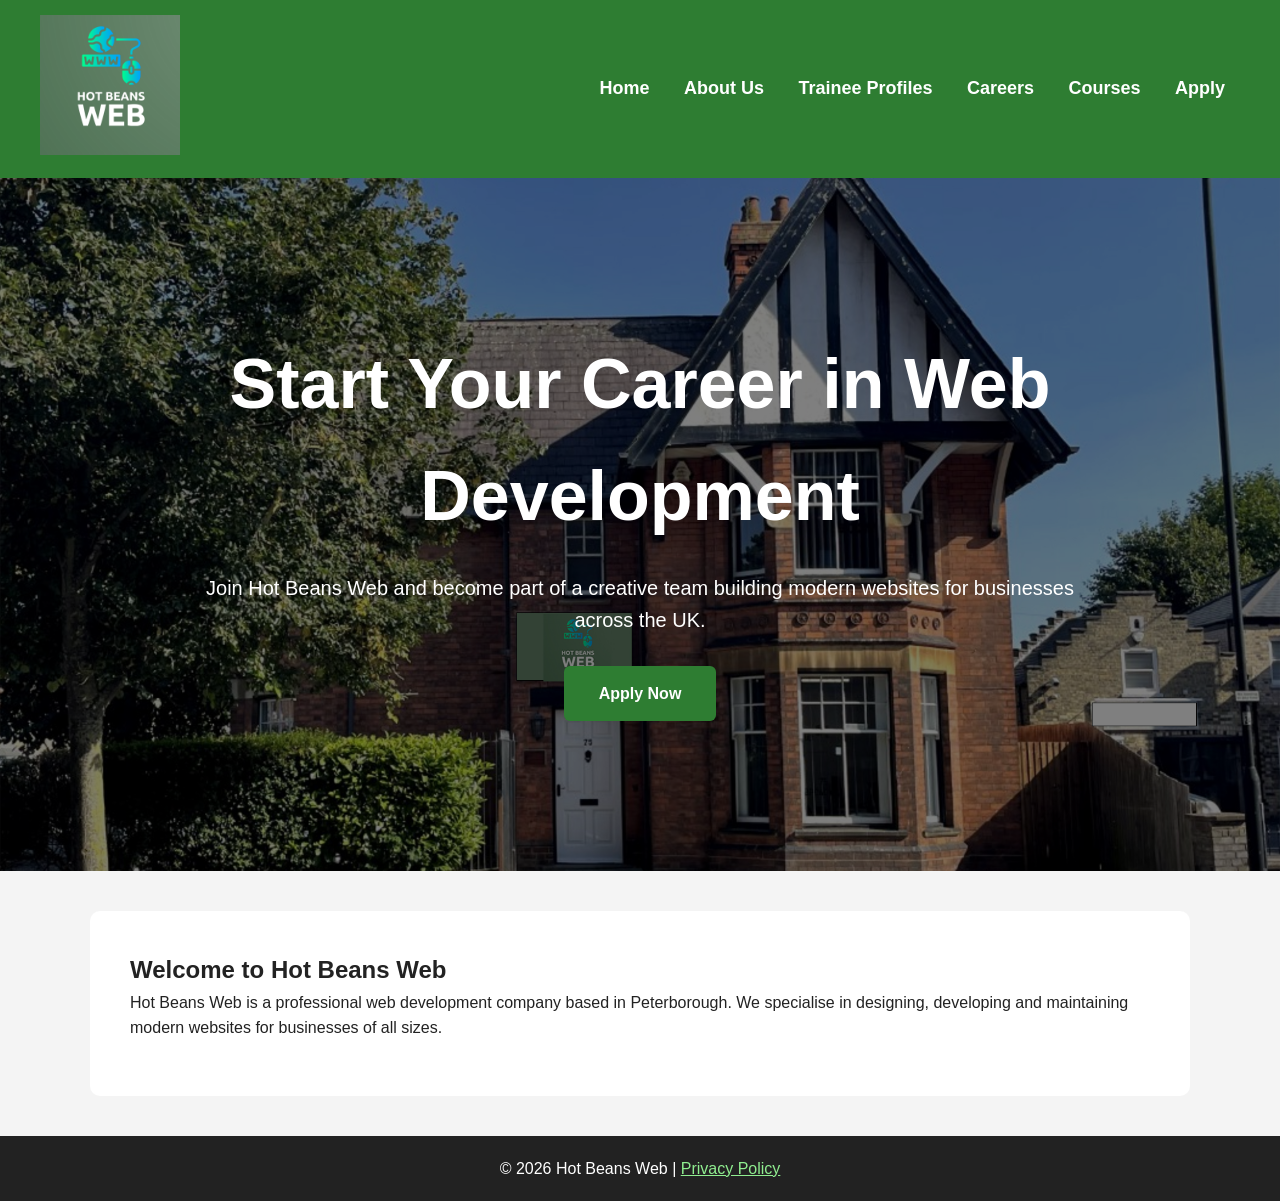
<file: index.html>
<!DOCTYPE html>
<html lang="en">
<head>
    <meta charset="UTF-8">
    <meta name="viewport" content="width=device-width, initial-scale=1.0">
    <title>Hot Beans Web | Home</title>
    <link rel="stylesheet" href="style.css">
</head>

<body>

<header>
    <a href="index.html">
        <img src="images/logo.png" alt="Hot Beans Web Logo" class="logo">
    </a>

    <nav>
        <a href="index.html">Home</a>
        <a href="about.html">About Us</a>
        <a href="trainees.html">Trainee Profiles</a>
        <a href="careers.html">Careers</a>
        <a href="courses.html">Courses</a>
        <a href="apply.html">Apply</a>
    </nav>
</header>

<section class="hero">
    <div>
        <h1>Start Your Career in Web Development</h1>

        <p>
            Join Hot Beans Web and become part of a creative team
            building modern websites for businesses across the UK.
        </p>

        <a href="apply.html" class="btn">Apply Now</a>
    </div>
</section>

<section class="content">

    <h2>Welcome to Hot Beans Web</h2>

    <p>
        Hot Beans Web is a professional web development company
        based in Peterborough. We specialise in designing,
        developing and maintaining modern websites for businesses
        of all sizes.
    </p>



</section>

<footer>
    <p>
        &copy; 2026 Hot Beans Web |
        <a href="privacy.html">Privacy Policy</a>
    </p>
</footer>

</body>
</html>
</file>
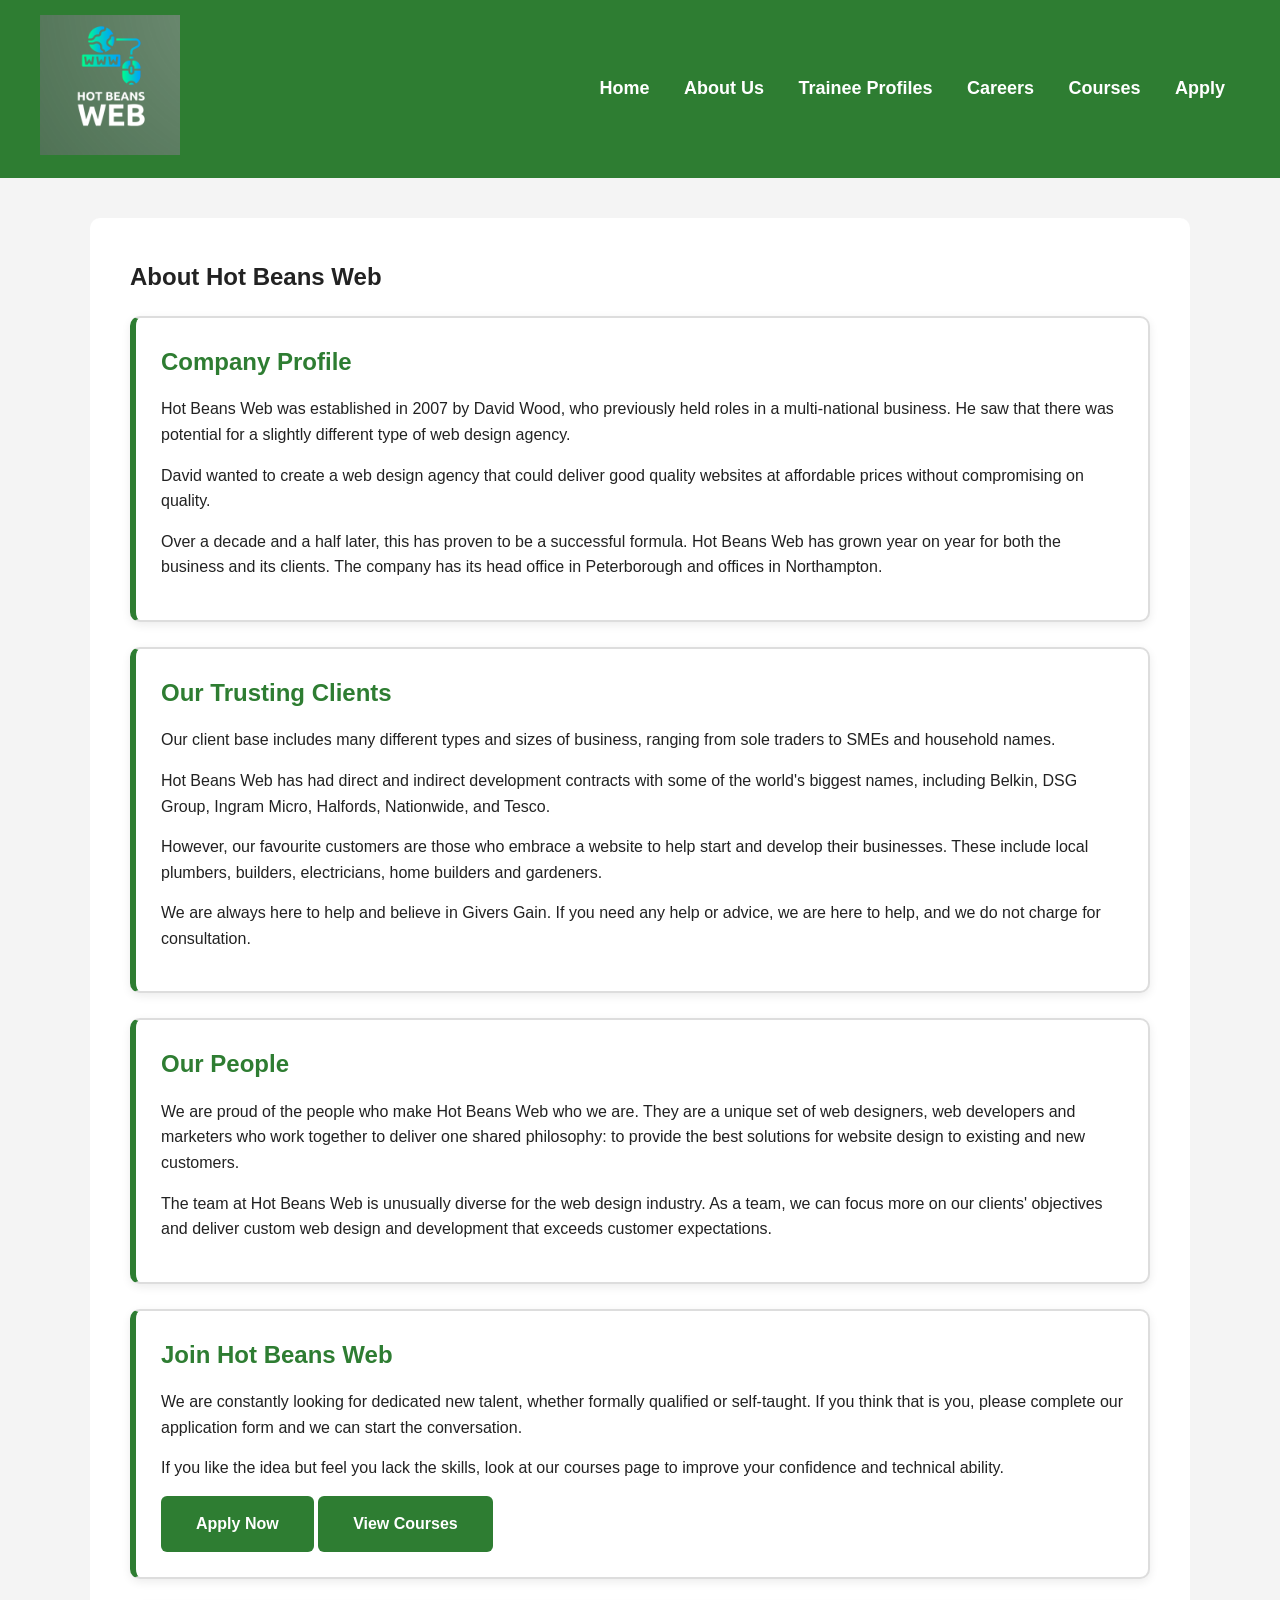
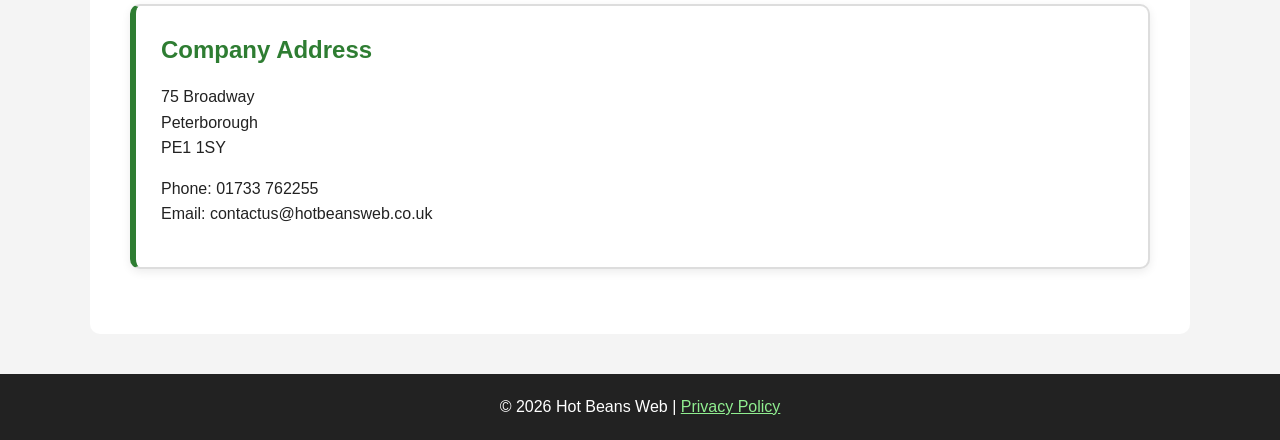
<file: about.html>
<!DOCTYPE html>
<html lang="en">
<head>
    <meta charset="UTF-8">
    <meta name="viewport" content="width=device-width, initial-scale=1.0">
    <title>About Us | Hot Beans Web</title>
    <link rel="stylesheet" href="style.css">
</head>
<body>

<header>
    <a href="index.html">
        <img src="images/logo.png" alt="Hot Beans Web Logo" class="logo">
    </a>

    <nav>
        <a href="index.html">Home</a>
        <a href="about.html">About Us</a>
        <a href="trainees.html">Trainee Profiles</a>
        <a href="careers.html">Careers</a>
        <a href="courses.html">Courses</a>
        <a href="apply.html">Apply</a>
    </nav>
</header>

<section class="content">

    <h1>About Hot Beans Web</h1>

    <div class="about-section">
        <h2>Company Profile</h2>
        <p>
            Hot Beans Web was established in 2007 by David Wood, who previously held roles in a multi-national business.
            He saw that there was potential for a slightly different type of web design agency.
        </p>

        <p>
            David wanted to create a web design agency that could deliver good quality websites at affordable prices
            without compromising on quality.
        </p>

        <p>
            Over a decade and a half later, this has proven to be a successful formula. Hot Beans Web has grown year on year
            for both the business and its clients. The company has its head office in Peterborough and offices in Northampton.
        </p>
    </div>

    <div class="about-section">
        <h2>Our Trusting Clients</h2>

        <p>
            Our client base includes many different types and sizes of business, ranging from sole traders to SMEs and
            household names.
        </p>

        <p>
            Hot Beans Web has had direct and indirect development contracts with some of the world's biggest names,
            including Belkin, DSG Group, Ingram Micro, Halfords, Nationwide, and Tesco.
        </p>

        <p>
            However, our favourite customers are those who embrace a website to help start and develop their businesses.
            These include local plumbers, builders, electricians, home builders and gardeners.
        </p>

        <p>
            We are always here to help and believe in Givers Gain. If you need any help or advice, we are here to help,
            and we do not charge for consultation.
        </p>
    </div>

    <div class="about-section">
        <h2>Our People</h2>

        <p>
            We are proud of the people who make Hot Beans Web who we are. They are a unique set of web designers,
            web developers and marketers who work together to deliver one shared philosophy: to provide the best solutions
            for website design to existing and new customers.
        </p>

        <p>
            The team at Hot Beans Web is unusually diverse for the web design industry. As a team, we can focus more on our
            clients' objectives and deliver custom web design and development that exceeds customer expectations.
        </p>
    </div>

    <div class="about-section">
        <h2>Join Hot Beans Web</h2>

        <p>
            We are constantly looking for dedicated new talent, whether formally qualified or self-taught. If you think that
            is you, please complete our application form and we can start the conversation.
        </p>

        <p>
            If you like the idea but feel you lack the skills, look at our courses page to improve your confidence and
            technical ability.
        </p>

        <a href="apply.html" class="btn">Apply Now</a>
        <a href="courses.html" class="btn">View Courses</a>
    </div>

    <div class="about-section">
        <h2>Company Address</h2>

        <p>
            75 Broadway<br>
            Peterborough<br>
            PE1 1SY
        </p>

        <p>
            Phone: 01733 762255<br>
            Email: contactus@hotbeansweb.co.uk
        </p>
    </div>

</section>

<footer>
    <p>&copy; 2026 Hot Beans Web | <a href="privacy.html">Privacy Policy</a></p>
</footer>

</body>
</html>
</file>
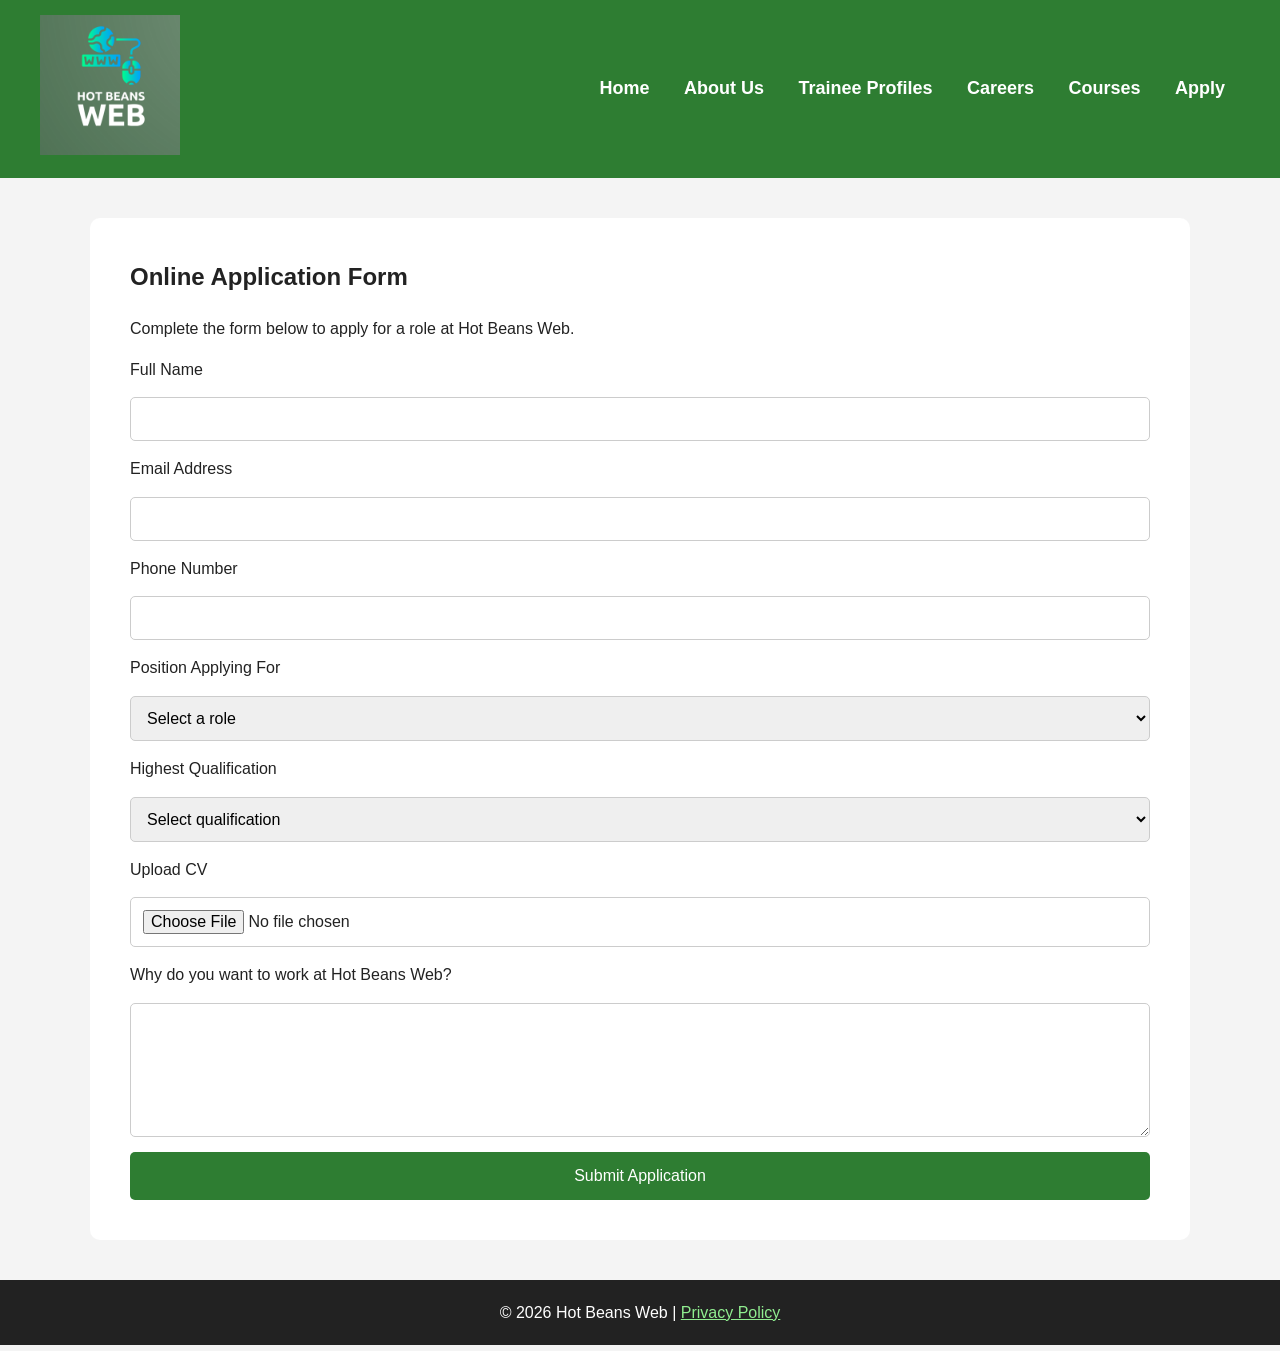
<file: apply.html>
<!DOCTYPE html>
<html lang="en">
<head>
    <meta charset="UTF-8">
    <meta name="viewport" content="width=device-width, initial-scale=1.0">
    <title>Apply | Hot Beans Web</title>
    <link rel="stylesheet" href="style.css">
</head>
<body>

<header>
    <a href="index.html">
        <img src="images/logo.png" alt="Hot Beans Web Logo" class="logo">
    </a>

    <nav>
        <a href="index.html">Home</a>
        <a href="about.html">About Us</a>
        <a href="trainees.html">Trainee Profiles</a>
        <a href="careers.html">Careers</a>
        <a href="courses.html">Courses</a>
        <a href="apply.html">Apply</a>
    </nav>
</header>

<section class="content">

    <h1>Online Application Form</h1>

    <p>
        Complete the form below to apply for a role at Hot Beans Web.
    </p>

    <form action="thankyou.html">

        <label for="fullname">Full Name</label>
        <input type="text" id="fullname" name="fullname" required>

        <label for="email">Email Address</label>
        <input type="email" id="email" name="email" required>

        <label for="phone">Phone Number</label>
        <input type="tel" id="phone" name="phone" required>

        <label for="role">Position Applying For</label>
        <select id="role" name="role" required>
            <option value="">Select a role</option>
            <option value="junior-web-developer">Junior Web Developer</option>
            <option value="web-designer">Web Designer</option>
        </select>

        <label for="qualification">Highest Qualification</label>
        <select id="qualification" name="qualification" required>
            <option value="">Select qualification</option>
            <option value="level-2">Level 2 IT / Computing</option>
            <option value="level-3">Level 3 IT / Computing</option>
            <option value="degree">Degree</option>
            <option value="self-taught">Self-taught</option>
            <option value="bootcamp">Coding Bootcamp</option>
        </select>

        <label for="cv">Upload CV</label>
        <input type="file" id="cv" name="cv">

        <label for="message">Why do you want to work at Hot Beans Web?</label>
        <textarea id="message" name="message" rows="6" required></textarea>

        <button type="submit">Submit Application</button>

    </form>

</section>

<footer>
    <p>&copy; 2026 Hot Beans Web | <a href="privacy.html">Privacy Policy</a></p>
</footer>

</body>
</html>
</file>
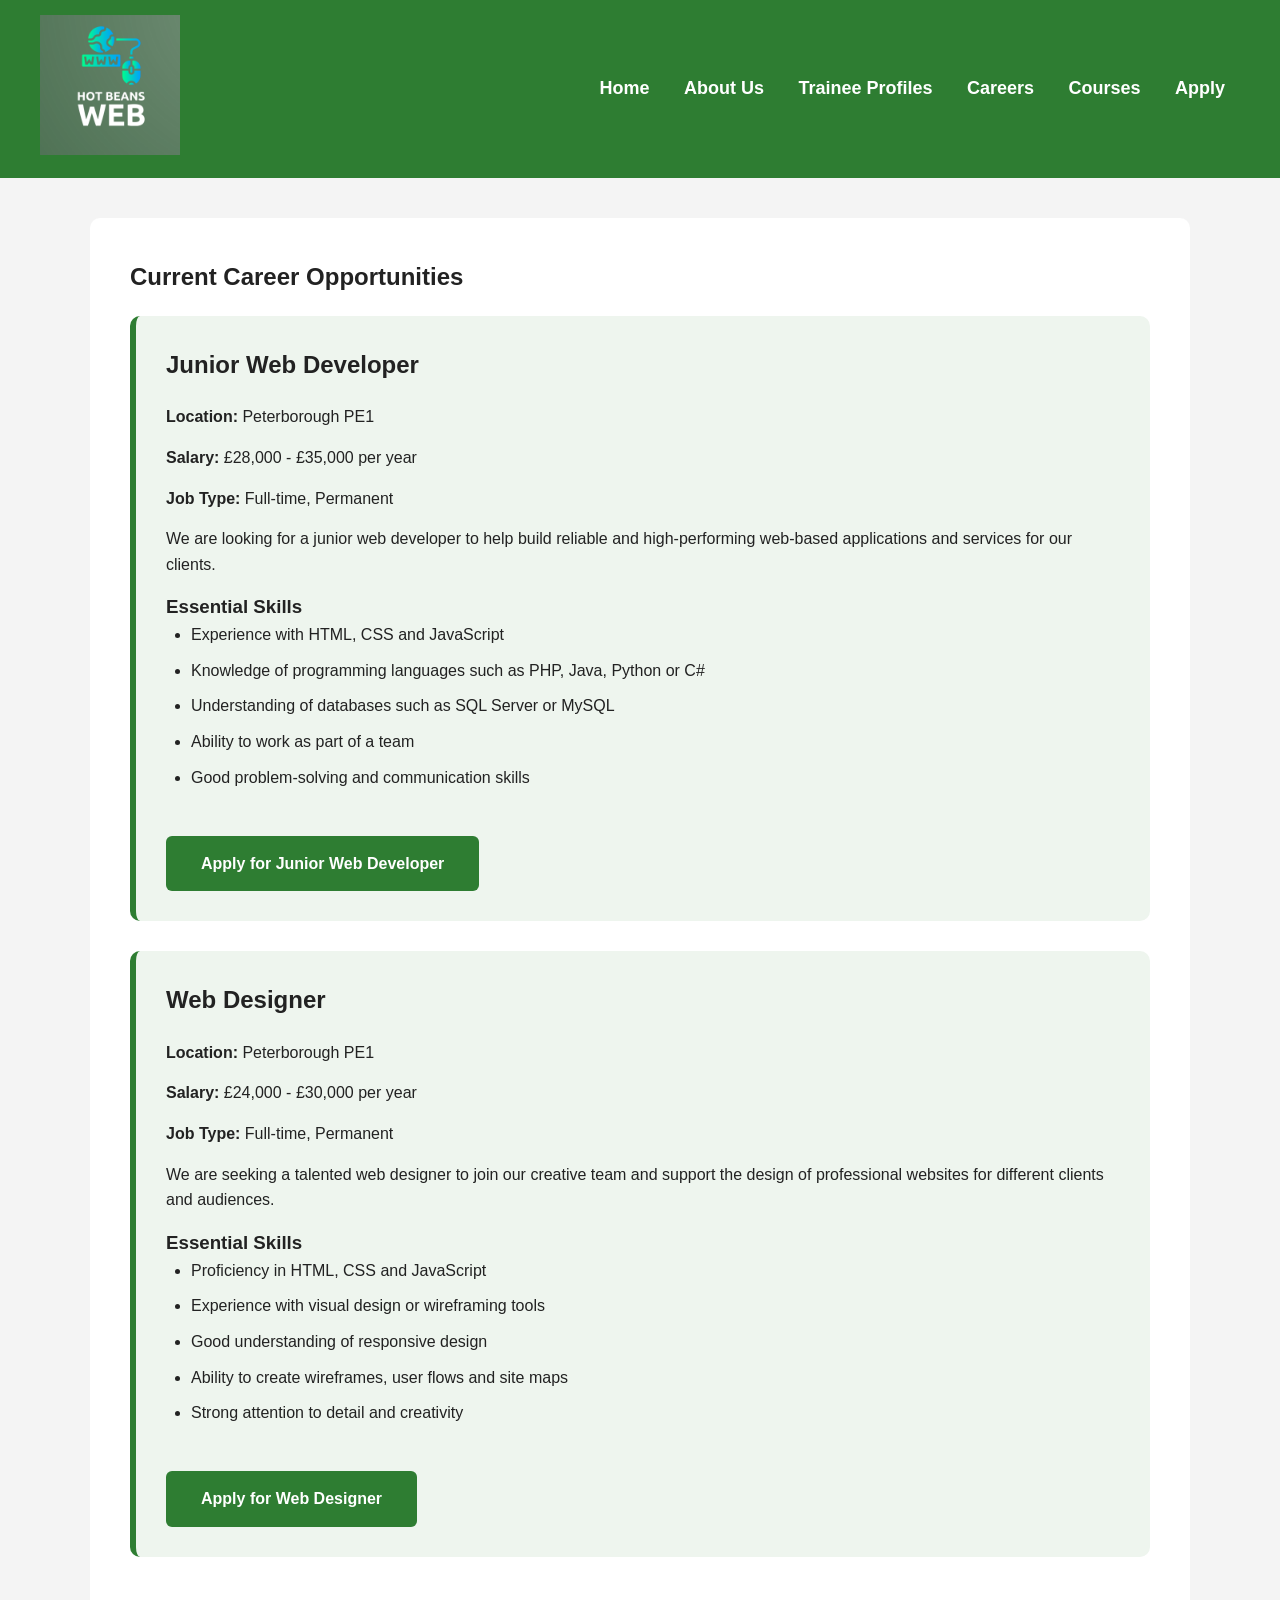
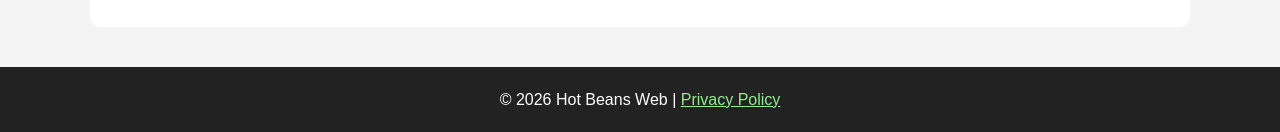
<file: careers.html>
<!DOCTYPE html>
<html lang="en">
<head>
    <meta charset="UTF-8">
    <meta name="viewport" content="width=device-width, initial-scale=1.0">
    <title>Careers | Hot Beans Web</title>
    <link rel="stylesheet" href="style.css">
</head>
<body>

<header>
    <a href="index.html">
        <img src="images/logo.png" alt="Hot Beans Web Logo" class="logo">
    </a>

    <nav>
        <a href="index.html">Home</a>
        <a href="about.html">About Us</a>
        <a href="trainees.html">Trainee Profiles</a>
        <a href="careers.html">Careers</a>
        <a href="courses.html">Courses</a>
        <a href="apply.html">Apply</a>
    </nav>
</header>

<section class="content">

    <h1>Current Career Opportunities</h1>

    <div class="job">

        <h2>Junior Web Developer</h2>

        <p><strong>Location:</strong> Peterborough PE1</p>
        <p><strong>Salary:</strong> £28,000 - £35,000 per year</p>
        <p><strong>Job Type:</strong> Full-time, Permanent</p>

        <p>
            We are looking for a junior web developer to help build reliable and
            high-performing web-based applications and services for our clients.
        </p>

        <h3>Essential Skills</h3>

        <ul>
            <li>Experience with HTML, CSS and JavaScript</li>
            <li>Knowledge of programming languages such as PHP, Java, Python or C#</li>
            <li>Understanding of databases such as SQL Server or MySQL</li>
            <li>Ability to work as part of a team</li>
            <li>Good problem-solving and communication skills</li>
        </ul>

        <br>

        <a href="apply.html" class="btn">
            Apply for Junior Web Developer
        </a>

    </div>

    <div class="job">

        <h2>Web Designer</h2>

        <p><strong>Location:</strong> Peterborough PE1</p>
        <p><strong>Salary:</strong> £24,000 - £30,000 per year</p>
        <p><strong>Job Type:</strong> Full-time, Permanent</p>

        <p>
            We are seeking a talented web designer to join our creative team and
            support the design of professional websites for different clients and audiences.
        </p>

        <h3>Essential Skills</h3>

        <ul>
            <li>Proficiency in HTML, CSS and JavaScript</li>
            <li>Experience with visual design or wireframing tools</li>
            <li>Good understanding of responsive design</li>
            <li>Ability to create wireframes, user flows and site maps</li>
            <li>Strong attention to detail and creativity</li>
        </ul>

        <br>

        <a href="apply.html" class="btn">
            Apply for Web Designer
        </a>

    </div>

</section>

<footer>
    <p>&copy; 2026 Hot Beans Web | <a href="privacy.html">Privacy Policy</a></p>
</footer>

</body>
</html>
</file>
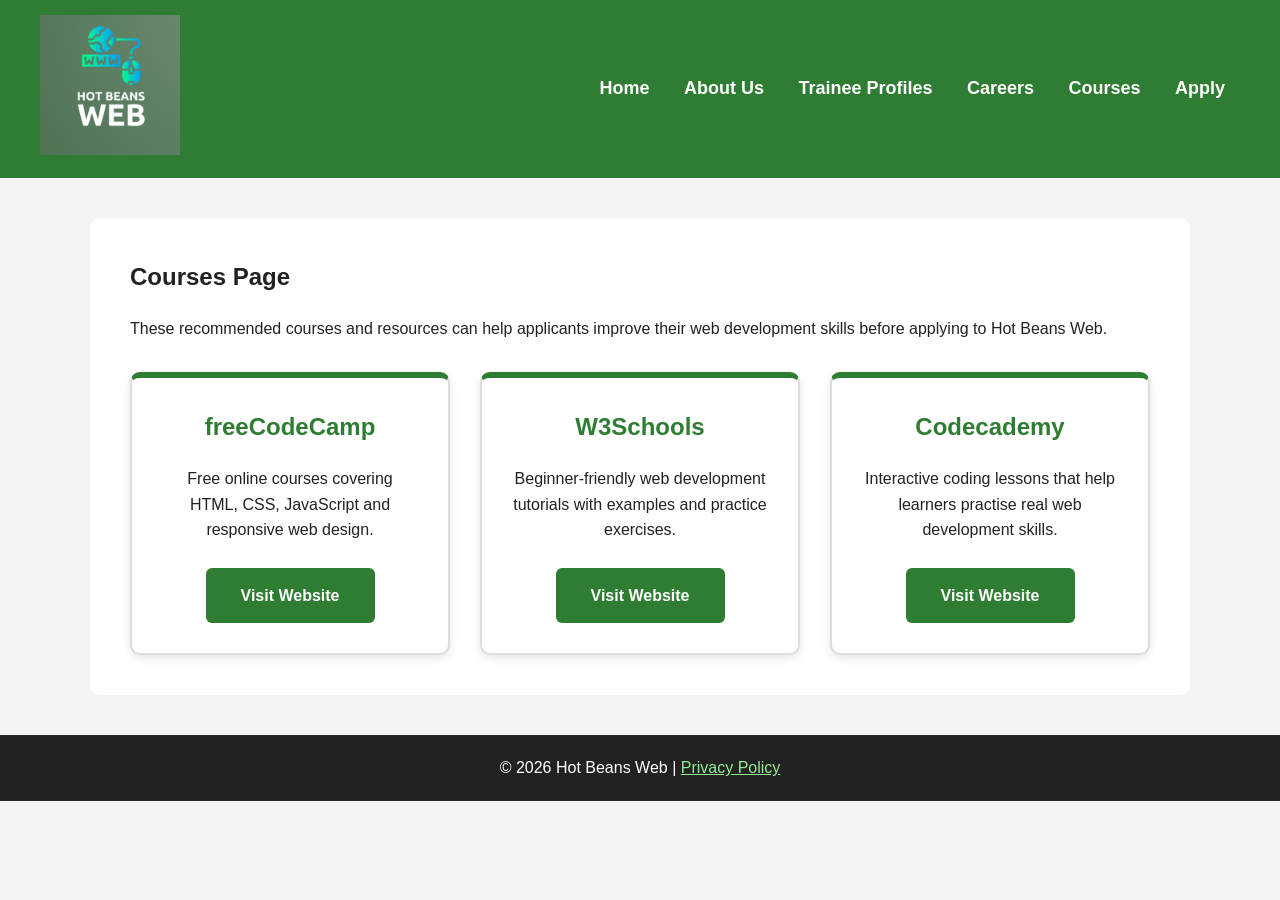
<file: courses.html>
<!DOCTYPE html>
<html lang="en">
<head>
    <meta charset="UTF-8">
    <meta name="viewport" content="width=device-width, initial-scale=1.0">
    <title>Courses | Hot Beans Web</title>
    <link rel="stylesheet" href="style.css">
</head>
<body>

<header>
    <a href="index.html">
        <img src="images/logo.png" alt="Hot Beans Web Logo" class="logo">
    </a>

    <nav>
        <a href="index.html">Home</a>
        <a href="about.html">About Us</a>
        <a href="trainees.html">Trainee Profiles</a>
        <a href="careers.html">Careers</a>
        <a href="courses.html">Courses</a>
        <a href="apply.html">Apply</a>
    </nav>
</header>

<section class="content">

    <h1>Courses Page</h1>

    <p>
        These recommended courses and resources can help applicants improve their
        web development skills before applying to Hot Beans Web.
    </p>

    <div class="course-row">

        <div class="course-box">
            <h2>freeCodeCamp</h2>
            <p>Free online courses covering HTML, CSS, JavaScript and responsive web design.</p>
            <a href="https://www.freecodecamp.org" target="_blank" class="btn">Visit Website</a>
        </div>

        <div class="course-box">
            <h2>W3Schools</h2>
            <p>Beginner-friendly web development tutorials with examples and practice exercises.</p>
            <a href="https://www.w3schools.com" target="_blank" class="btn">Visit Website</a>
        </div>

        <div class="course-box">
            <h2>Codecademy</h2>
            <p>Interactive coding lessons that help learners practise real web development skills.</p>
            <a href="https://www.codecademy.com" target="_blank" class="btn">Visit Website</a>
        </div>

    </div>

</section>

<footer>
    <p>&copy; 2026 Hot Beans Web | <a href="privacy.html">Privacy Policy</a></p>
</footer>

</body>
</html>
</file>
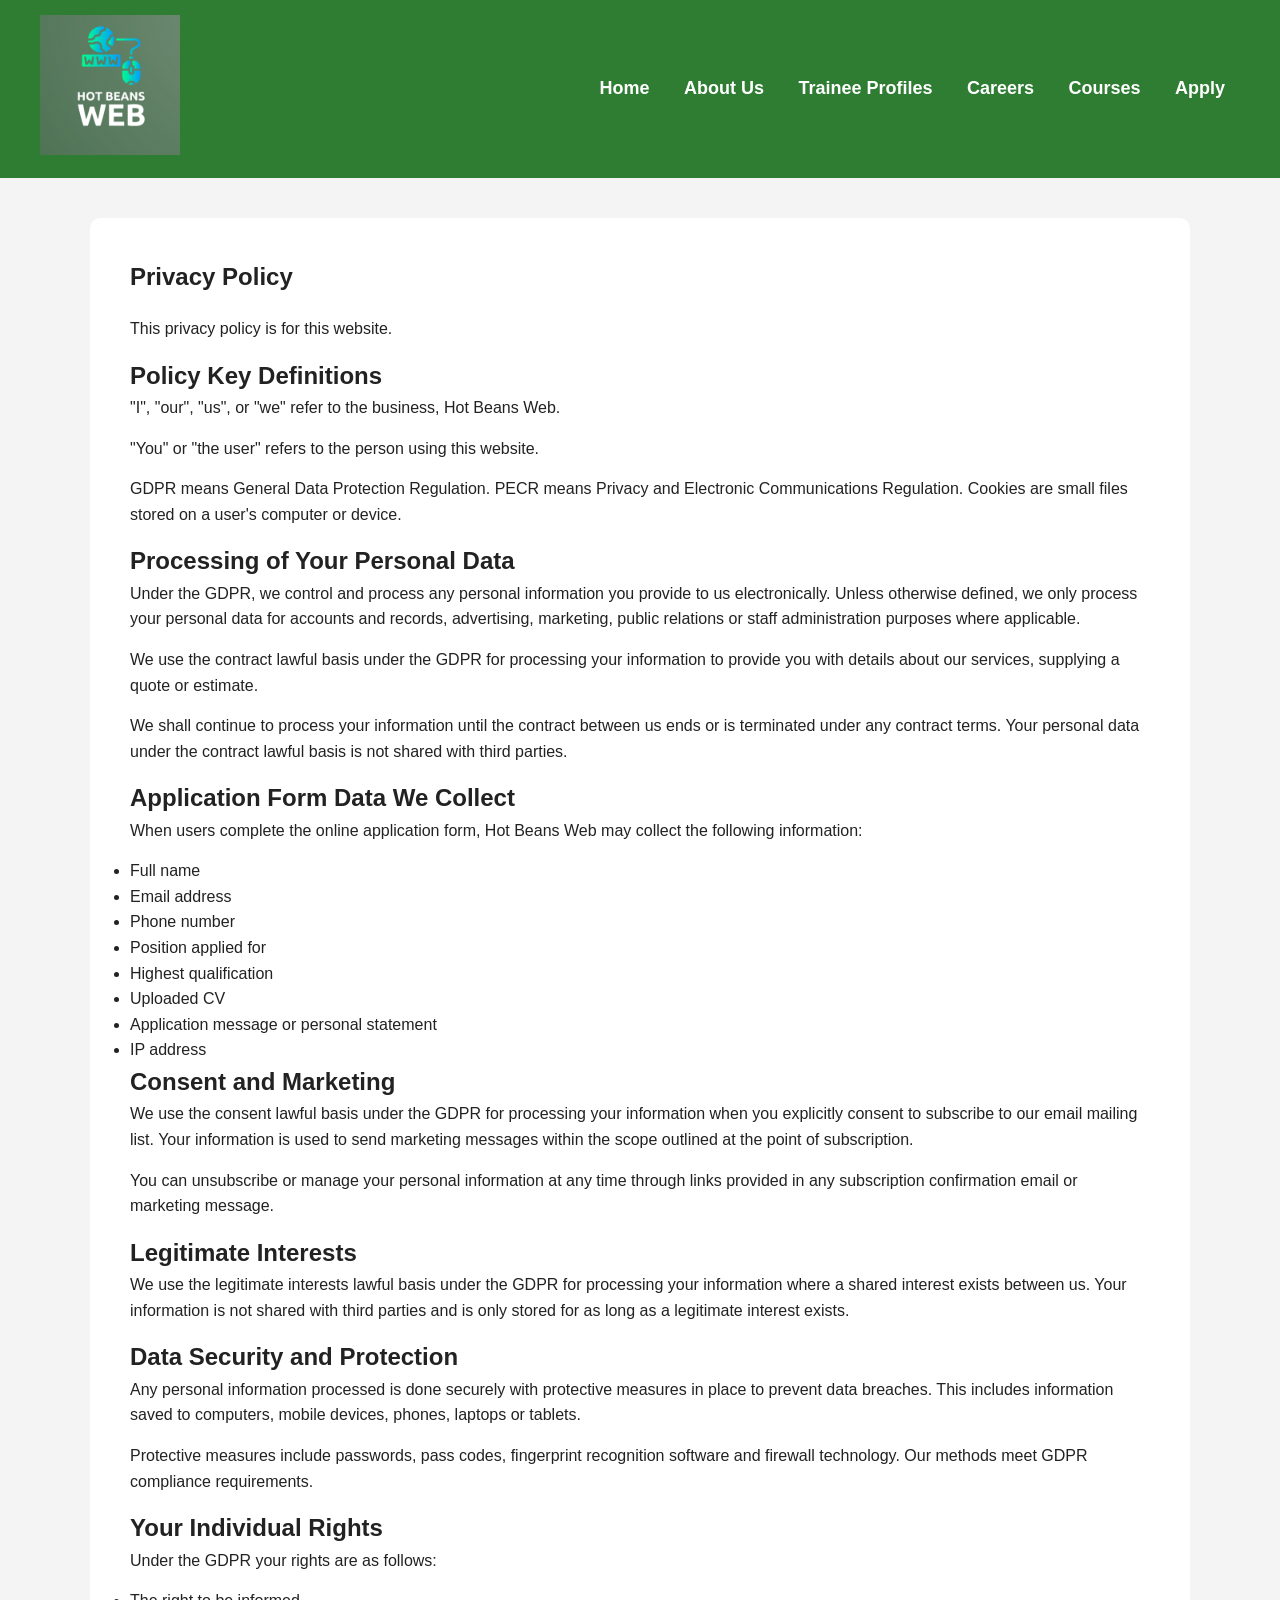
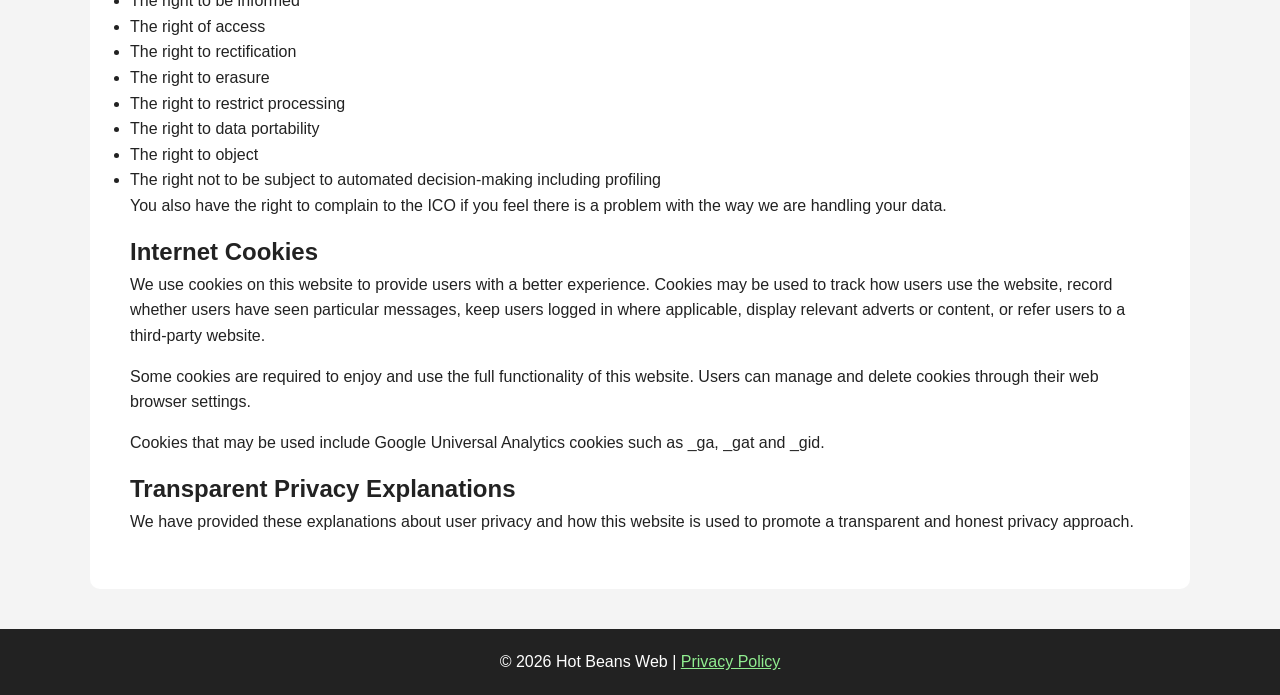
<file: privacy.html>
<!DOCTYPE html>
<html lang="en">
<head>
    <meta charset="UTF-8">
    <meta name="viewport" content="width=device-width, initial-scale=1.0">
    <title>Privacy Policy | Hot Beans Web</title>
    <link rel="stylesheet" href="style.css">
</head>
<body>

<header>
    <a href="index.html">
        <img src="images/logo.png" alt="Hot Beans Web Logo" class="logo">
    </a>

    <nav>
        <a href="index.html">Home</a>
        <a href="about.html">About Us</a>
        <a href="trainees.html">Trainee Profiles</a>
        <a href="careers.html">Careers</a>
        <a href="courses.html">Courses</a>
        <a href="apply.html">Apply</a>
    </nav>
</header>

<section class="content">

    <h1>Privacy Policy</h1>

    <p>This privacy policy is for this website.</p>

    <h2>Policy Key Definitions</h2>

    <p>
        "I", "our", "us", or "we" refer to the business, Hot Beans Web.
    </p>

    <p>
        "You" or "the user" refers to the person using this website.
    </p>

    <p>
        GDPR means General Data Protection Regulation. PECR means Privacy and Electronic Communications Regulation.
        Cookies are small files stored on a user's computer or device.
    </p>

    <h2>Processing of Your Personal Data</h2>

    <p>
        Under the GDPR, we control and process any personal information you provide to us electronically.
        Unless otherwise defined, we only process your personal data for accounts and records, advertising,
        marketing, public relations or staff administration purposes where applicable.
    </p>

    <p>
        We use the contract lawful basis under the GDPR for processing your information to provide you with
        details about our services, supplying a quote or estimate.
    </p>

    <p>
        We shall continue to process your information until the contract between us ends or is terminated under
        any contract terms. Your personal data under the contract lawful basis is not shared with third parties.
    </p>

    <h2>Application Form Data We Collect</h2>

    <p>
        When users complete the online application form, Hot Beans Web may collect the following information:
    </p>

    <ul>
        <li>Full name</li>
        <li>Email address</li>
        <li>Phone number</li>
        <li>Position applied for</li>
        <li>Highest qualification</li>
        <li>Uploaded CV</li>
        <li>Application message or personal statement</li>
        <li>IP address</li>
    </ul>

    <h2>Consent and Marketing</h2>

    <p>
        We use the consent lawful basis under the GDPR for processing your information when you explicitly
        consent to subscribe to our email mailing list. Your information is used to send marketing messages
        within the scope outlined at the point of subscription.
    </p>

    <p>
        You can unsubscribe or manage your personal information at any time through links provided in any
        subscription confirmation email or marketing message.
    </p>

    <h2>Legitimate Interests</h2>

    <p>
        We use the legitimate interests lawful basis under the GDPR for processing your information where a
        shared interest exists between us. Your information is not shared with third parties and is only stored
        for as long as a legitimate interest exists.
    </p>

    <h2>Data Security and Protection</h2>

    <p>
        Any personal information processed is done securely with protective measures in place to prevent data
        breaches. This includes information saved to computers, mobile devices, phones, laptops or tablets.
    </p>

    <p>
        Protective measures include passwords, pass codes, fingerprint recognition software and firewall technology.
        Our methods meet GDPR compliance requirements.
    </p>

    <h2>Your Individual Rights</h2>

    <p>Under the GDPR your rights are as follows:</p>

    <ul>
        <li>The right to be informed</li>
        <li>The right of access</li>
        <li>The right to rectification</li>
        <li>The right to erasure</li>
        <li>The right to restrict processing</li>
        <li>The right to data portability</li>
        <li>The right to object</li>
        <li>The right not to be subject to automated decision-making including profiling</li>
    </ul>

    <p>
        You also have the right to complain to the ICO if you feel there is a problem with the way we are handling
        your data.
    </p>

    <h2>Internet Cookies</h2>

    <p>
        We use cookies on this website to provide users with a better experience. Cookies may be used to track
        how users use the website, record whether users have seen particular messages, keep users logged in
        where applicable, display relevant adverts or content, or refer users to a third-party website.
    </p>

    <p>
        Some cookies are required to enjoy and use the full functionality of this website. Users can manage and
        delete cookies through their web browser settings.
    </p>

    <p>
        Cookies that may be used include Google Universal Analytics cookies such as _ga, _gat and _gid.
    </p>

    <h2>Transparent Privacy Explanations</h2>

    <p>
        We have provided these explanations about user privacy and how this website is used to promote a
        transparent and honest privacy approach.
    </p>

</section>

<footer>
    <p>&copy; 2026 Hot Beans Web | <a href="privacy.html">Privacy Policy</a></p>
</footer>

</body>
</html>
</file>
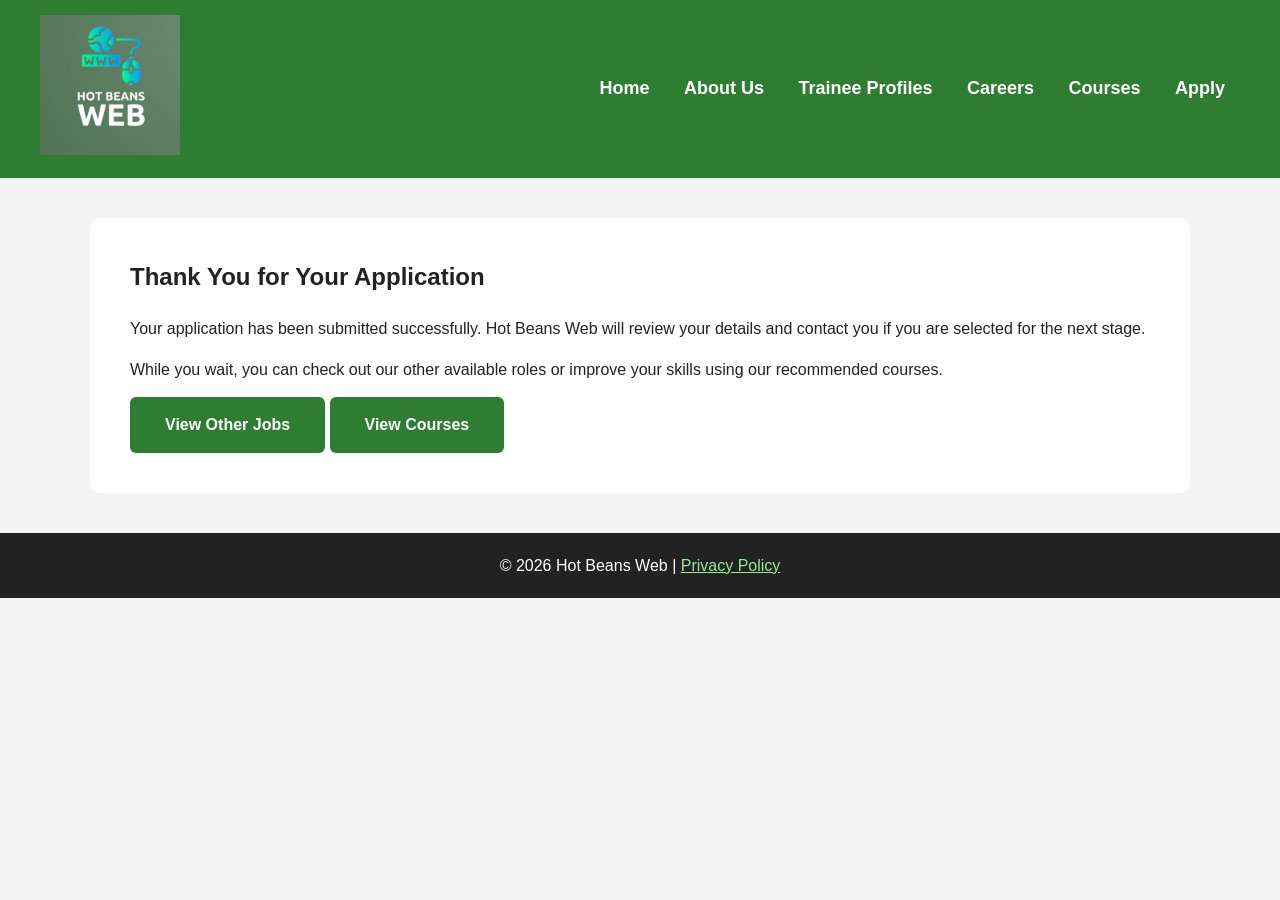
<file: thankyou.html>
<!DOCTYPE html>
<html lang="en">
<head>
    <meta charset="UTF-8">
    <meta name="viewport" content="width=device-width, initial-scale=1.0">
    <title>Application Submitted | Hot Beans Web</title>
    <link rel="stylesheet" href="style.css">
</head>
<body>

<header>
    <a href="index.html">
        <img src="images/logo.png" alt="Hot Beans Web Logo" class="logo">
    </a>

    <nav>
        <a href="index.html">Home</a>
        <a href="about.html">About Us</a>
        <a href="trainees.html">Trainee Profiles</a>
        <a href="careers.html">Careers</a>
        <a href="courses.html">Courses</a>
        <a href="apply.html">Apply</a>
    </nav>
</header>

<section class="content">
    <h1>Thank You for Your Application</h1>

    <p>
        Your application has been submitted successfully. 
        Hot Beans Web will review your details and contact you if you are selected for the next stage.
    </p>

    <p>
        While you wait, you can check out our other available roles or improve your skills using our recommended courses.
    </p>

    <a href="careers.html" class="btn">View Other Jobs</a>
    <a href="courses.html" class="btn">View Courses</a>
</section>

<footer>
    <p>&copy; 2026 Hot Beans Web | <a href="privacy.html">Privacy Policy</a></p>
</footer>

</body>
</html>
</file>
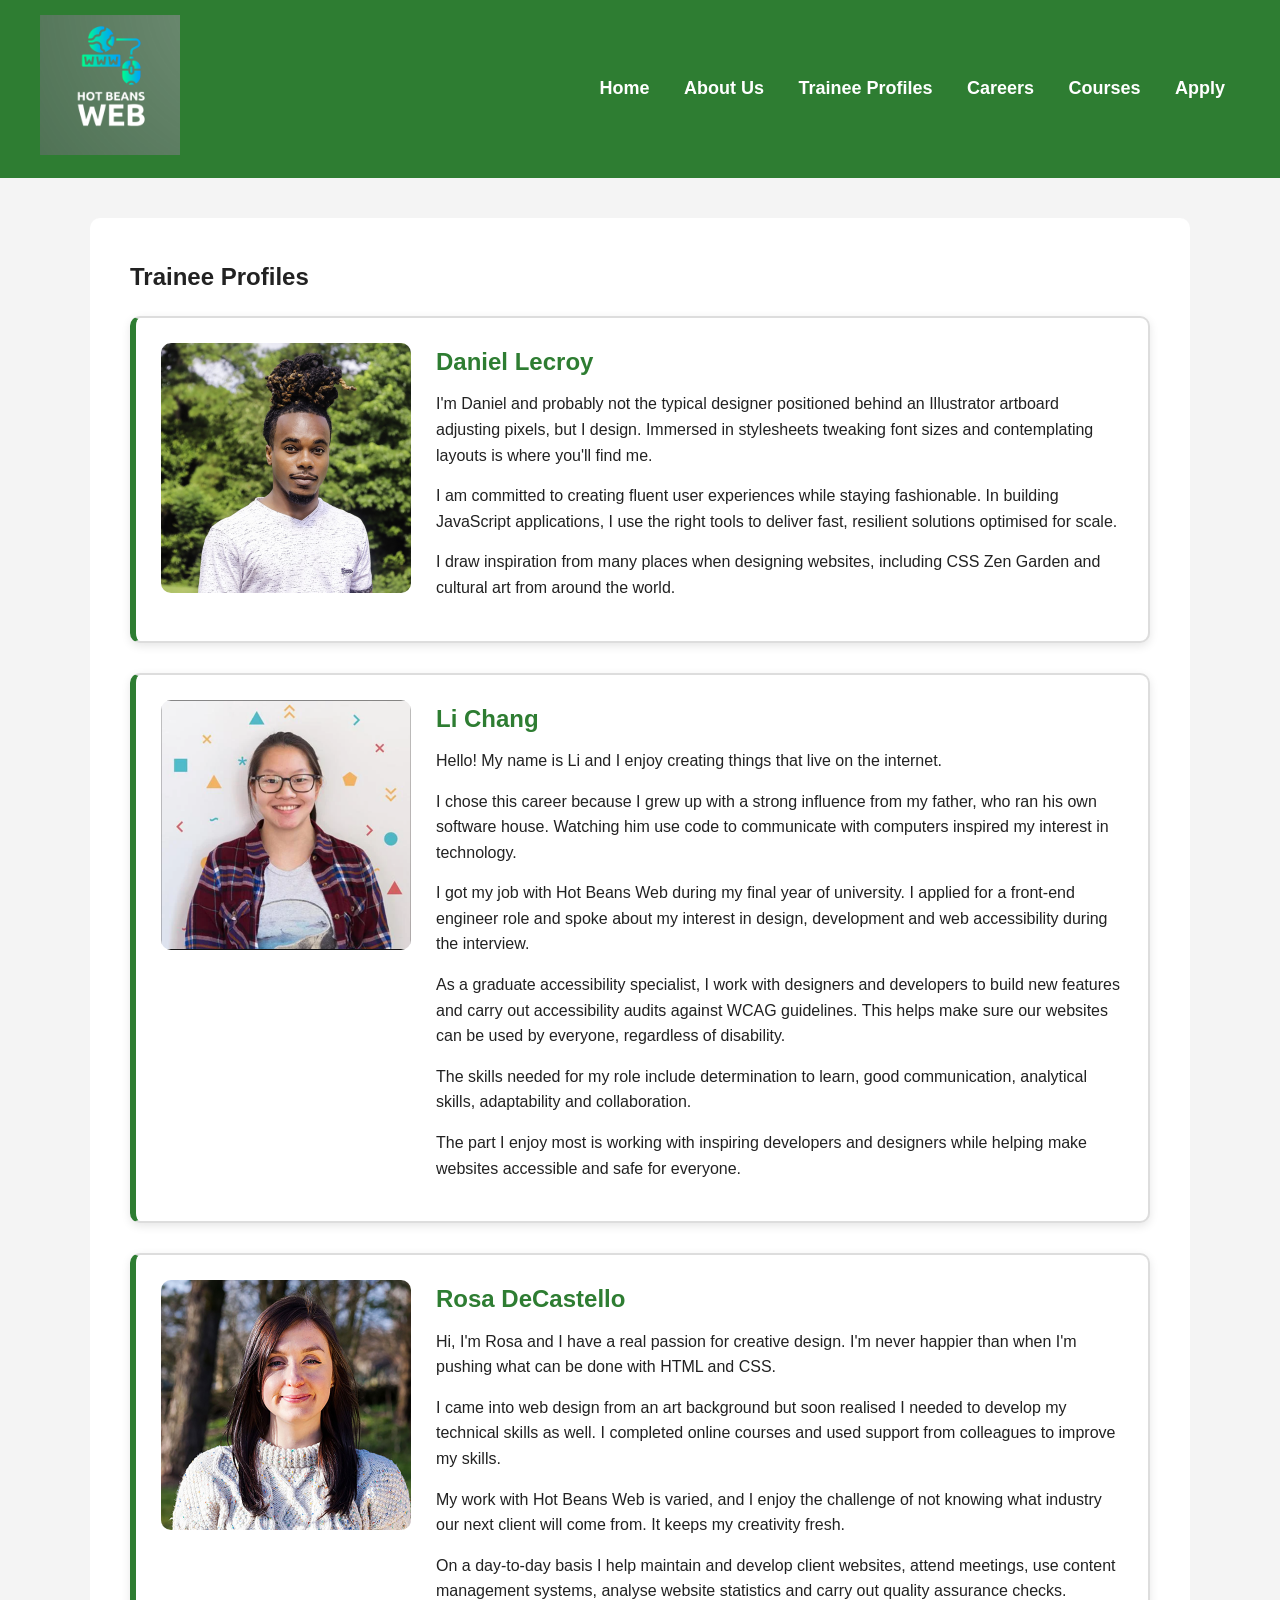
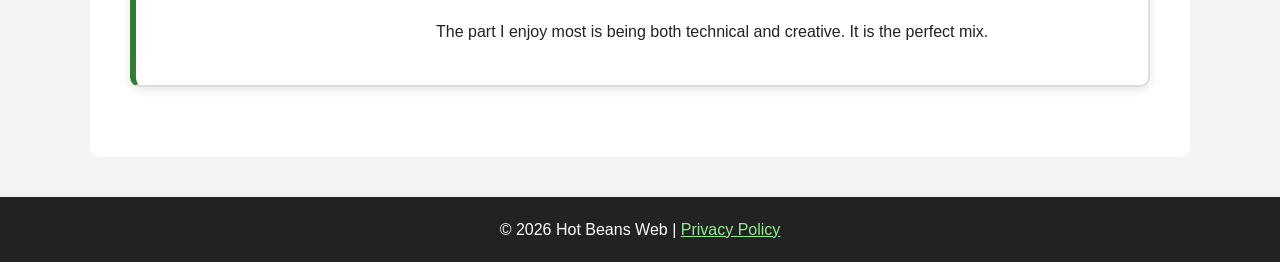
<file: trainees.html>
<!DOCTYPE html>
<html lang="en">
<head>
    <meta charset="UTF-8">
    <meta name="viewport" content="width=device-width, initial-scale=1.0">
    <title>Trainee Profiles | Hot Beans Web</title>
    <link rel="stylesheet" href="style.css">
</head>
<body>

<header>
    <a href="index.html">
        <img src="images/logo.png" alt="Hot Beans Web Logo" class="logo">
    </a>

    <nav>
        <a href="index.html">Home</a>
        <a href="about.html">About Us</a>
        <a href="trainees.html">Trainee Profiles</a>
        <a href="careers.html">Careers</a>
        <a href="courses.html">Courses</a>
        <a href="apply.html">Apply</a>
    </nav>
</header>

<section class="content">
    <h1>Trainee Profiles</h1>

    <div class="profile-box">
        <img src="images/daniel.jpg" alt="Daniel Lecroy">
        <div>
            <h2>Daniel Lecroy</h2>
            <p>I'm Daniel and probably not the typical designer positioned behind an Illustrator artboard adjusting pixels, but I design. Immersed in stylesheets tweaking font sizes and contemplating layouts is where you'll find me.</p>
            <p>I am committed to creating fluent user experiences while staying fashionable. In building JavaScript applications, I use the right tools to deliver fast, resilient solutions optimised for scale.</p>
            <p>I draw inspiration from many places when designing websites, including CSS Zen Garden and cultural art from around the world.</p>
        </div>
    </div>

    <div class="profile-box">
        <img src="images/li.png" alt="Li Chang">
        <div>
            <h2>Li Chang</h2>
            <p>Hello! My name is Li and I enjoy creating things that live on the internet.</p>
            <p>I chose this career because I grew up with a strong influence from my father, who ran his own software house. Watching him use code to communicate with computers inspired my interest in technology.</p>
            <p>I got my job with Hot Beans Web during my final year of university. I applied for a front-end engineer role and spoke about my interest in design, development and web accessibility during the interview.</p>
            <p>As a graduate accessibility specialist, I work with designers and developers to build new features and carry out accessibility audits against WCAG guidelines. This helps make sure our websites can be used by everyone, regardless of disability.</p>
            <p>The skills needed for my role include determination to learn, good communication, analytical skills, adaptability and collaboration.</p>
            <p>The part I enjoy most is working with inspiring developers and designers while helping make websites accessible and safe for everyone.</p>
        </div>
    </div>

    <div class="profile-box">
        <img src="images/rosa.jpg" alt="Rosa DeCastello">
        <div>
            <h2>Rosa DeCastello</h2>
            <p>Hi, I'm Rosa and I have a real passion for creative design. I'm never happier than when I'm pushing what can be done with HTML and CSS.</p>
            <p>I came into web design from an art background but soon realised I needed to develop my technical skills as well. I completed online courses and used support from colleagues to improve my skills.</p>
            <p>My work with Hot Beans Web is varied, and I enjoy the challenge of not knowing what industry our next client will come from. It keeps my creativity fresh.</p>
            <p>On a day-to-day basis I help maintain and develop client websites, attend meetings, use content management systems, analyse website statistics and carry out quality assurance checks.</p>
            <p>The part I enjoy most is being both technical and creative. It is the perfect mix.</p>
        </div>
    </div>

</section>

<footer>
    <p>&copy; 2026 Hot Beans Web | <a href="privacy.html">Privacy Policy</a></p>
</footer>

</body>
</html>
</file>
<file: style.css>
*{
    margin:0;
    padding:0;
    box-sizing:border-box;
}

body{
    font-family:Arial, sans-serif;
    background:#f4f4f4;
    color:#222;
    line-height:1.6;
}

/* HEADER */

header{
    background:#2e7d32;
    display:flex;
    justify-content:space-between;
    align-items:center;
    padding:15px 40px;
    flex-wrap:wrap;
}

.logo{
    width:140px;
}

nav a{
    color:white;
    text-decoration:none;
    margin:0 15px;
    font-size:18px;
    font-weight:bold;
}

nav a:hover{
    text-decoration:underline;
}

/* HERO SECTION */

.hero{
    background:
    linear-gradient(rgba(0,0,0,0.5), rgba(0,0,0,0.5)),
    url("images/office.jpg");
    background-size:cover;
    background-position:center;
    text-align:center;
    color:white;
    padding:150px 20px;
}

.hero h1{
    font-size:70px;
    margin-bottom:20px;
}

.hero p{
    font-size:20px;
    max-width:900px;
    margin:auto;
    margin-bottom:30px;
}

.btn{
    background:#2e7d32;
    color:white;
    text-decoration:none;
    padding:15px 35px;
    border-radius:6px;
    display:inline-block;
    font-weight:bold;
}

.btn:hover{
    background:#1b5e20;
}

/* CONTENT AREA */

.content{
    max-width:1100px;
    margin:40px auto;
    background:white;
    padding:40px;
    border-radius:10px;
}

.content h1{
    margin-bottom:20px;
}

.content p{
    margin-bottom:15px;
}

/* TRAINEE CARDS */

.cards{
    display:grid;
    grid-template-columns:repeat(auto-fit, minmax(350px, 1fr));
    gap:30px;
    margin-top:30px;
}

.card{
    background:white;
    border-radius:12px;
    overflow:hidden;
    text-align:center;
    box-shadow:0 3px 12px rgba(0,0,0,0.15);
}

.card img{
    width:100%;
    height:380px;
    object-fit:cover;
}

.card h2{
    color:#2e7d32;
    margin:20px 0;
}

.card p{
    padding:0 20px 30px;
}

/* JOB CARDS */

.job{
    background:#eef5ee;
    border-left:6px solid #2e7d32;
    padding:30px;
    margin-bottom:30px;
    border-radius:10px;
}

.job h2{
    margin-bottom:20px;
}

.job ul{
    margin-left:25px;
    margin-bottom:20px;
}

.job li{
    margin-bottom:10px;
}

/* FORM */

form{
    display:flex;
    flex-direction:column;
    gap:15px;
}

input,
select,
textarea{
    width:100%;
    padding:12px;
    border:1px solid #ccc;
    border-radius:5px;
    font-size:16px;
}

button{
    background:#2e7d32;
    color:white;
    border:none;
    padding:15px;
    border-radius:5px;
    font-size:16px;
    cursor:pointer;
}

button:hover{
    background:#1b5e20;
}

/* FOOTER */

footer{
    background:#222;
    color:white;
    text-align:center;
    padding:20px;
    margin-top:40px;
}

footer a{
    color:#90ee90;
}

/* MOBILE */

@media (max-width:768px){

    header{
        flex-direction:column;
        text-align:center;
    }

    nav{
        margin-top:15px;
    }

    nav a{
        display:inline-block;
        margin:8px;
    }

    .hero h1{
        font-size:45px;
    }

    .cards{
        grid-template-columns:1fr;
    }
}

.profile-box{
    display:flex;
    gap:25px;
    background:#ffffff;
    border:2px solid #ddd;
    border-left:6px solid #2e7d32;
    padding:25px;
    margin-bottom:30px;
    border-radius:10px;
    box-shadow:0 3px 10px rgba(0,0,0,0.1);
}

.profile-box img{
    width:250px;
    height:250px;
    object-fit:cover;
    border-radius:10px;
}

.profile-box h2{
    color:#2e7d32;
    margin-bottom:10px;
}

@media(max-width:768px){
    .profile-box{
        flex-direction:column;
    }

    .profile-box img{
        width:100%;
        height:300px;
    }
}
.course-row{
    display:grid;
    grid-template-columns:repeat(3, 1fr);
    gap:30px;
    margin-top:30px;
}

.course-box{
    background:white;
    border:2px solid #ddd;
    border-top:6px solid #2e7d32;
    padding:30px;
    min-height:260px;
    text-align:center;
    border-radius:10px;
    box-shadow:0 3px 10px rgba(0,0,0,0.1);
}

.course-box h2{
    color:#2e7d32;
    margin-bottom:20px;
}

.course-box p{
    margin-bottom:25px;
}

@media(max-width:900px){
    .course-row{
        grid-template-columns:1fr;
    }
}

.about-section{
    background:#ffffff;
    border:2px solid #ddd;
    border-left:6px solid #2e7d32;
    padding:25px;
    margin-bottom:25px;
    border-radius:10px;
    box-shadow:0 3px 10px rgba(0,0,0,0.08);
}

.about-section h2{
    color:#2e7d32;
    margin-bottom:15px;
}
</file>
